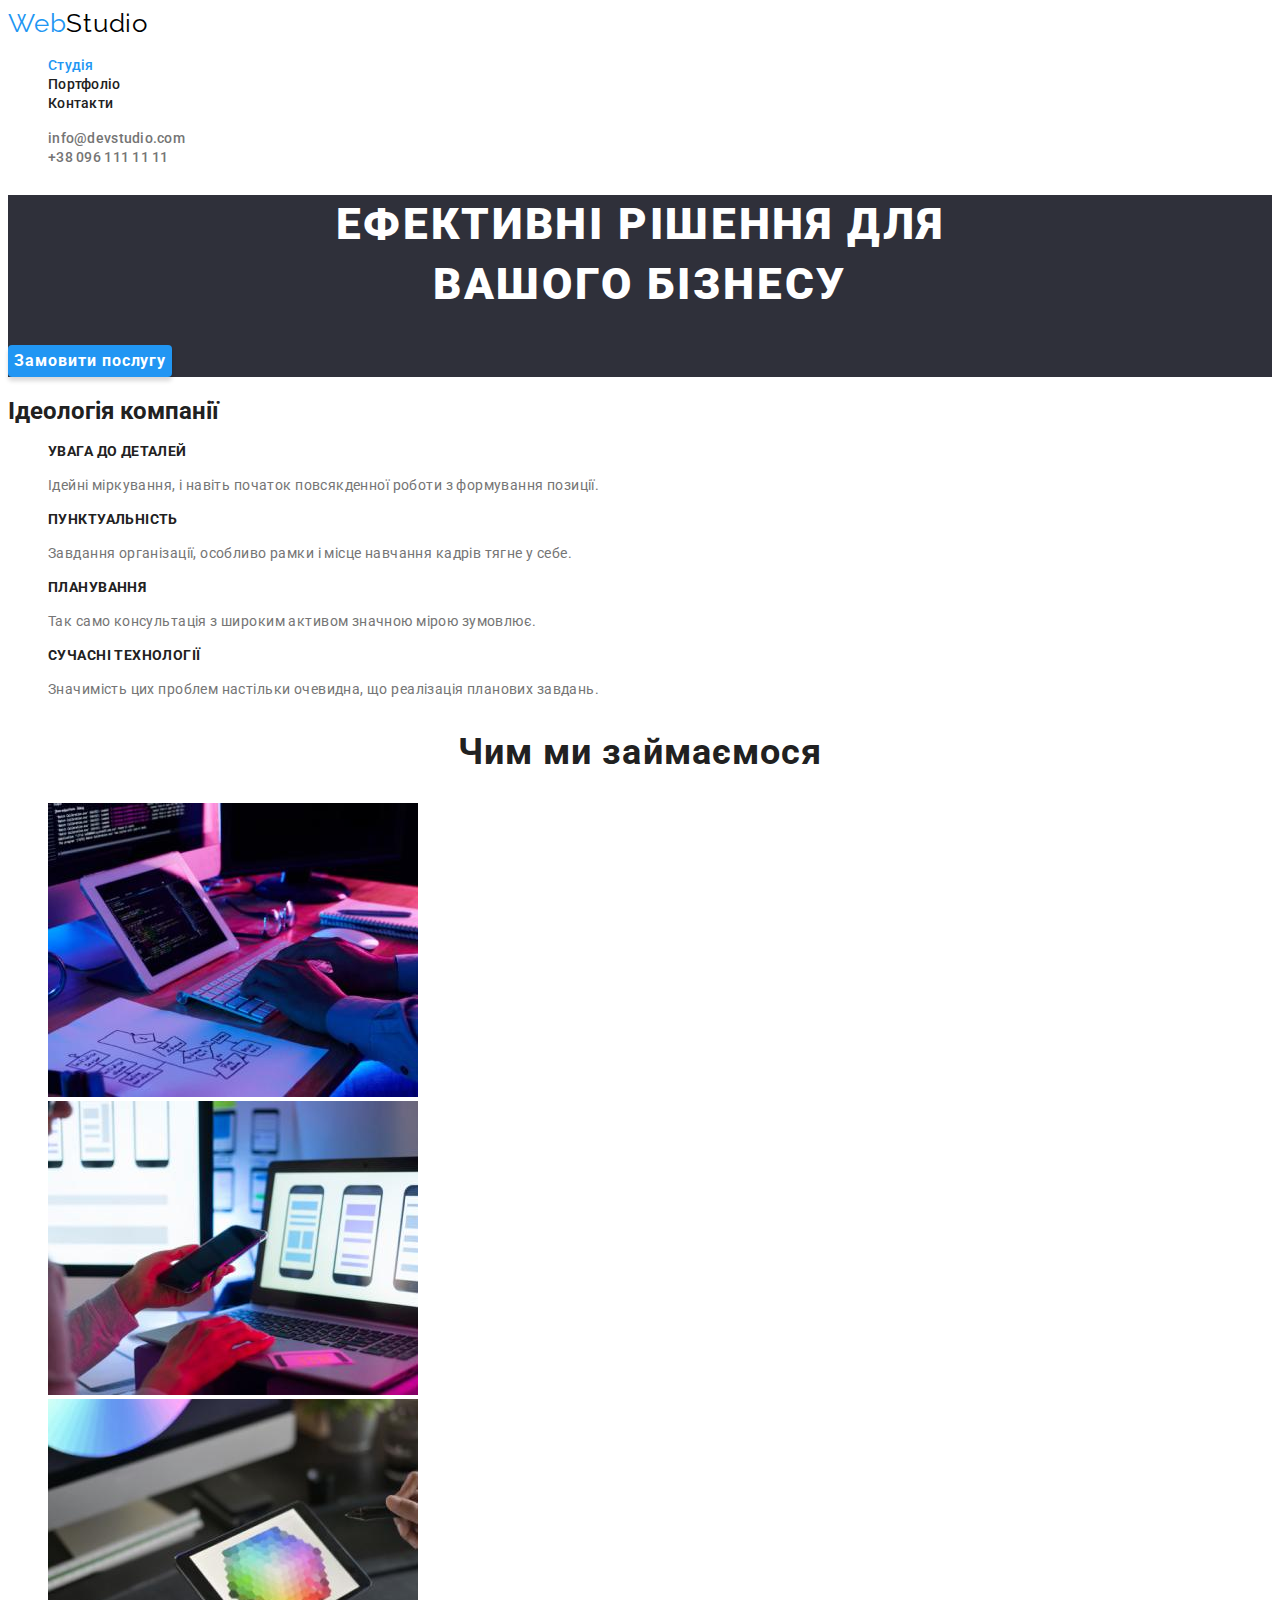
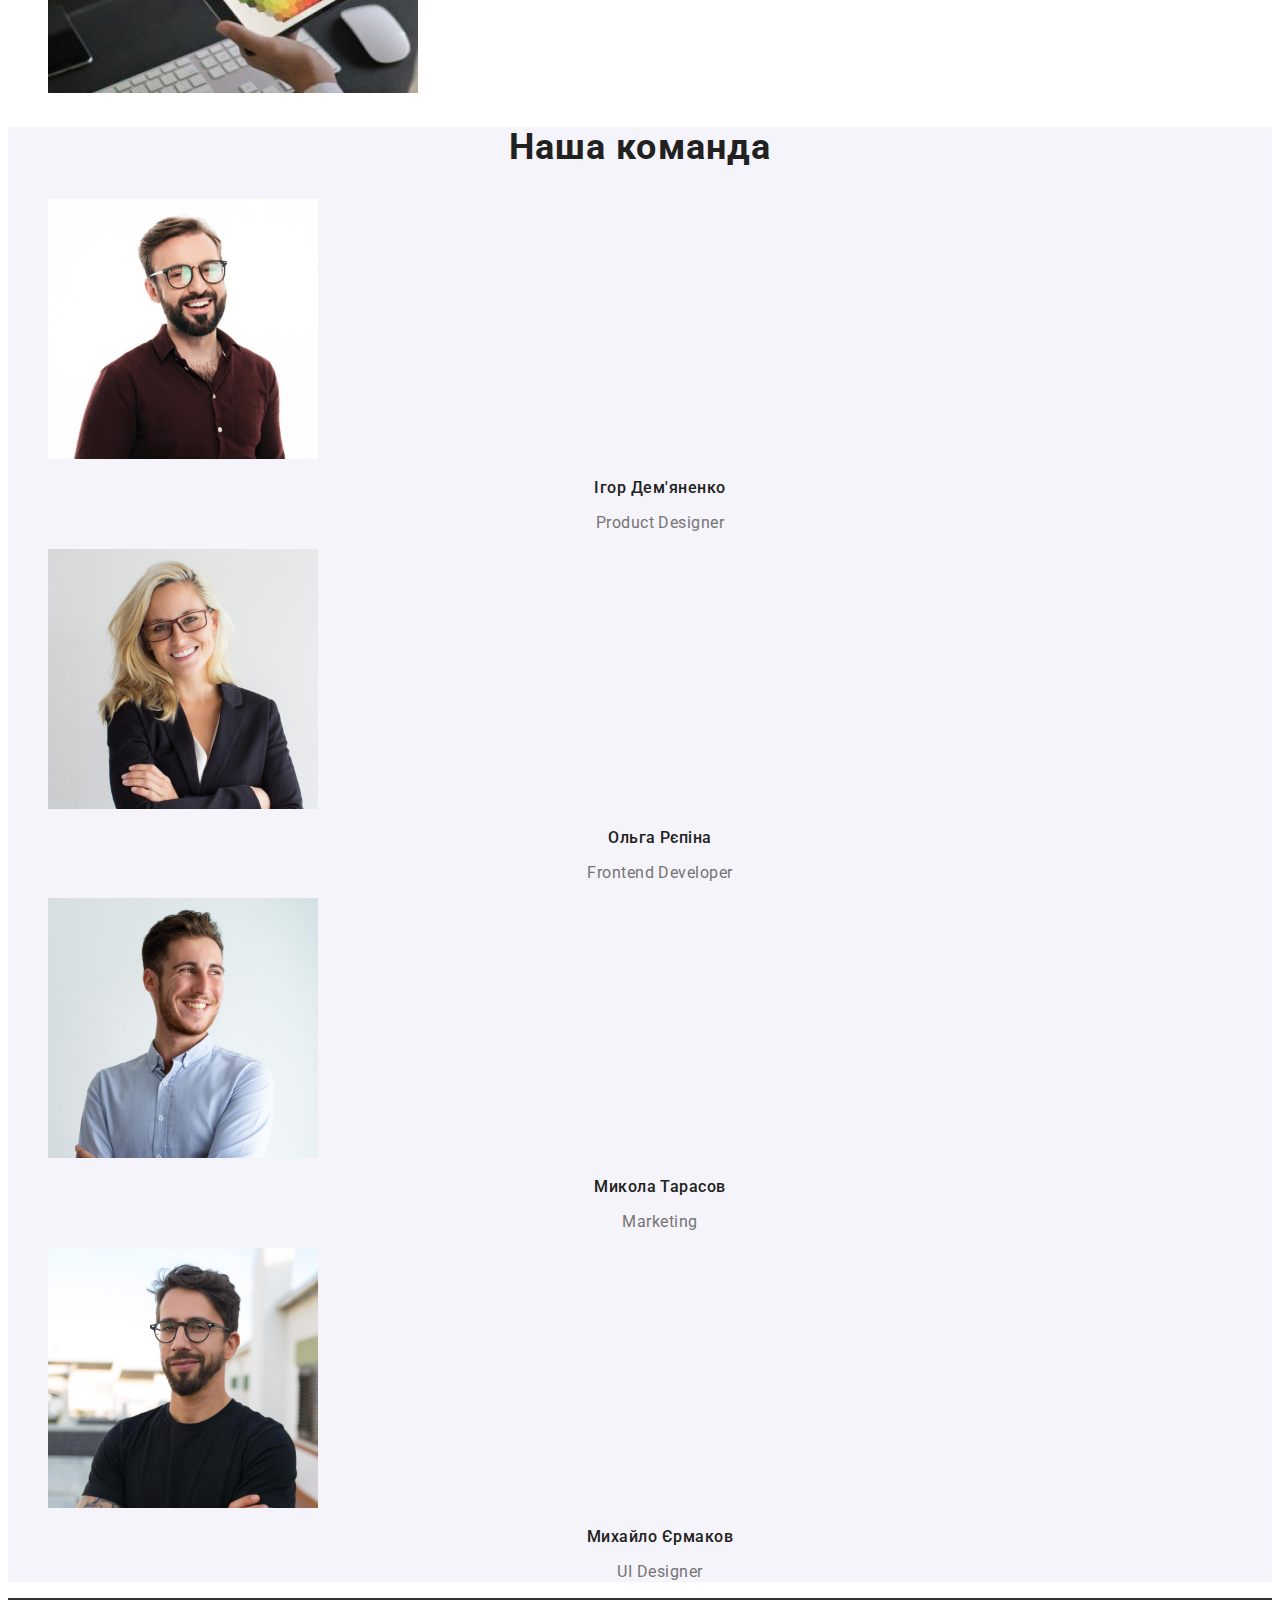
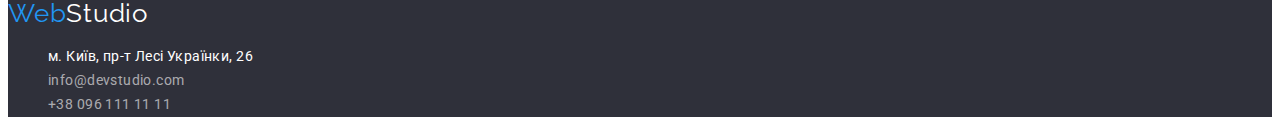
<file: index.html>
<!DOCTYPE html>
<html lang="uk">
  <head>
    <meta charset="UTF-8" />
    <meta http-equiv="X-UA-Compatible" content="IE=edge" />
    <meta name="viewport" content="width=device-width, initial-scale=1.0" />
    <link rel="preconnect" href="https://fonts.googleapis.com" />
    <link rel="preconnect" href="https://fonts.gstatic.com" crossorigin />
    <link
      href="https://fonts.googleapis.com/css2?family=Raleway:wght@700&family=Roboto:wght@400;500;700;900&display=swap"
      rel="stylesheet"
    />
    <link rel="stylesheet" href="./css/styles.css" />
    <title>Студія</title>
  </head>
  <body>
    <header class="header">
      <nav>
        <a href="./index.html" class="logo"
          >Web<span class="logo-header">Studio</span></a
        >
        <ul class="header-list list-none">
          <li><a href="./index.html" class="header-link current">Студія</a></li>
          <li><a href="./portfolio.html" class="header-link">Портфоліо</a></li>
          <li><a href="" class="header-link">Контакти</a></li>
        </ul>
      </nav>
      <ul class="navigation-list list-none">
        <li>
          <a href="mailto:info@devstudio.com" class="nav-link"
            >info@devstudio.com</a
          >
        </li>
        <li>
          <a href="tel:+380961111111" class="nav-link">+38 096 111 11 11</a>
        </li>
      </ul>
    </header>
    <main class="main-main">
      <div>
        <section class="main-hero">
          <h1 class="hero-title">
            Ефективні рішення для <br />
            вашого бізнесу
          </h1>
          <button type="button" class="hero-button">Замовити послугу</button>
        </section>
      </div>

      <section class="ideology">
        <h2 class="ideology-title">Ідеологія компанії</h2>
        <ul class="ideology-list list-none">
          <li>
            <h3 class="ideology-subtitle">УВАГА ДО ДЕТАЛЕЙ</h3>
            <p>
              Ідейні міркування, і навіть початок повсякденної роботи з
              формування позиції.
            </p>
          </li>
          <li>
            <h3 class="ideology-subtitle">ПУНКТУАЛЬНІСТЬ</h3>
            <p>
              Завдання організації, особливо рамки і місце навчання кадрів тягне
              у себе.
            </p>
          </li>
          <li>
            <h3 class="ideology-subtitle">ПЛАНУВАННЯ</h3>
            <p>
              Так само консультація з широким активом значною мірою зумовлює.
            </p>
          </li>
          <li>
            <h3 class="ideology-subtitle">СУЧАСНІ ТЕХНОЛОГІЇ</h3>
            <p>
              Значимість цих проблем настільки очевидна, що реалізація планових
              завдань.
            </p>
          </li>
        </ul>
      </section>
      <section class="work">
        <h2 class="work-title">Чим ми займаємося</h2>
        <ul class="work-list list-none">
          <li>
            <img
              src="./images/box1.jpg"
              alt="Десктопні додатки"
              width="370"
              class="work-image"
            />
          </li>
          <li>
            <img
              src="./images/box2.jpg"
              alt="Мобільні додатки"
              width="370"
              class="work-image"
            />
          </li>
          <li>
            <img
              src="./images/box3.jpg"
              alt="Дизайнерські рішення"
              width="370"
              class="work-image"
            />
          </li>
        </ul>
      </section>
      <section class="team">
        <h2 class="team-title">Наша команда</h2>
        <ul class="team-list list-none">
          <li>
            <img src="./images/img1.jpg" alt="працівник" width="270" />
            <h3 class="teammate">Ігор Дем'яненко</h3>
            <p>Product Designer</p>
          </li>
          <li>
            <img src="./images/img2.jpg" alt="працівник" width="270" />
            <h3 class="teammate">Ольга Рєпіна</h3>
            <p>Frontend Developer</p>
          </li>
          <li>
            <img src="./images/img3.jpg" alt="працівник" width="270" />
            <h3 class="teammate">Микола Тарасов</h3>
            <p>Marketing</p>
          </li>
          <li>
            <img src="./images/img4.jpg" alt="працівник" width="270" />
            <h3 class="teammate">Михайло Єрмаков</h3>
            <p>UI Designer</p>
          </li>
        </ul>
      </section>
    </main>
    <footer class="footer">
      <a href="./index.html" class="logo"
        >Web<span class="logo-footer">Studio</span></a
      >
      <address class="adress">
        <ul class="adress-list list-none">
          <li>
            <a
              href="https://goo.gl/maps/jvyQEoxhQixPXmaCA"
              target="_blank"
              rel="noopener norederrer nofollow"
              class="adress-map"
              >м. Київ, пр-т Лесі Українки, 26<br
            /></a>
          </li>
          <li>
            <a href="mailto:info@devstudio.com" class="adress-contact"
              >info@devstudio.com</a
            ><br />
          </li>
          <li>
            <a href="tel:+380961111111" class="adress-contact"
              >+38 096 111 11 11</a
            >
          </li>
        </ul>
      </address>
    </footer>
  </body>
</html>
</file>
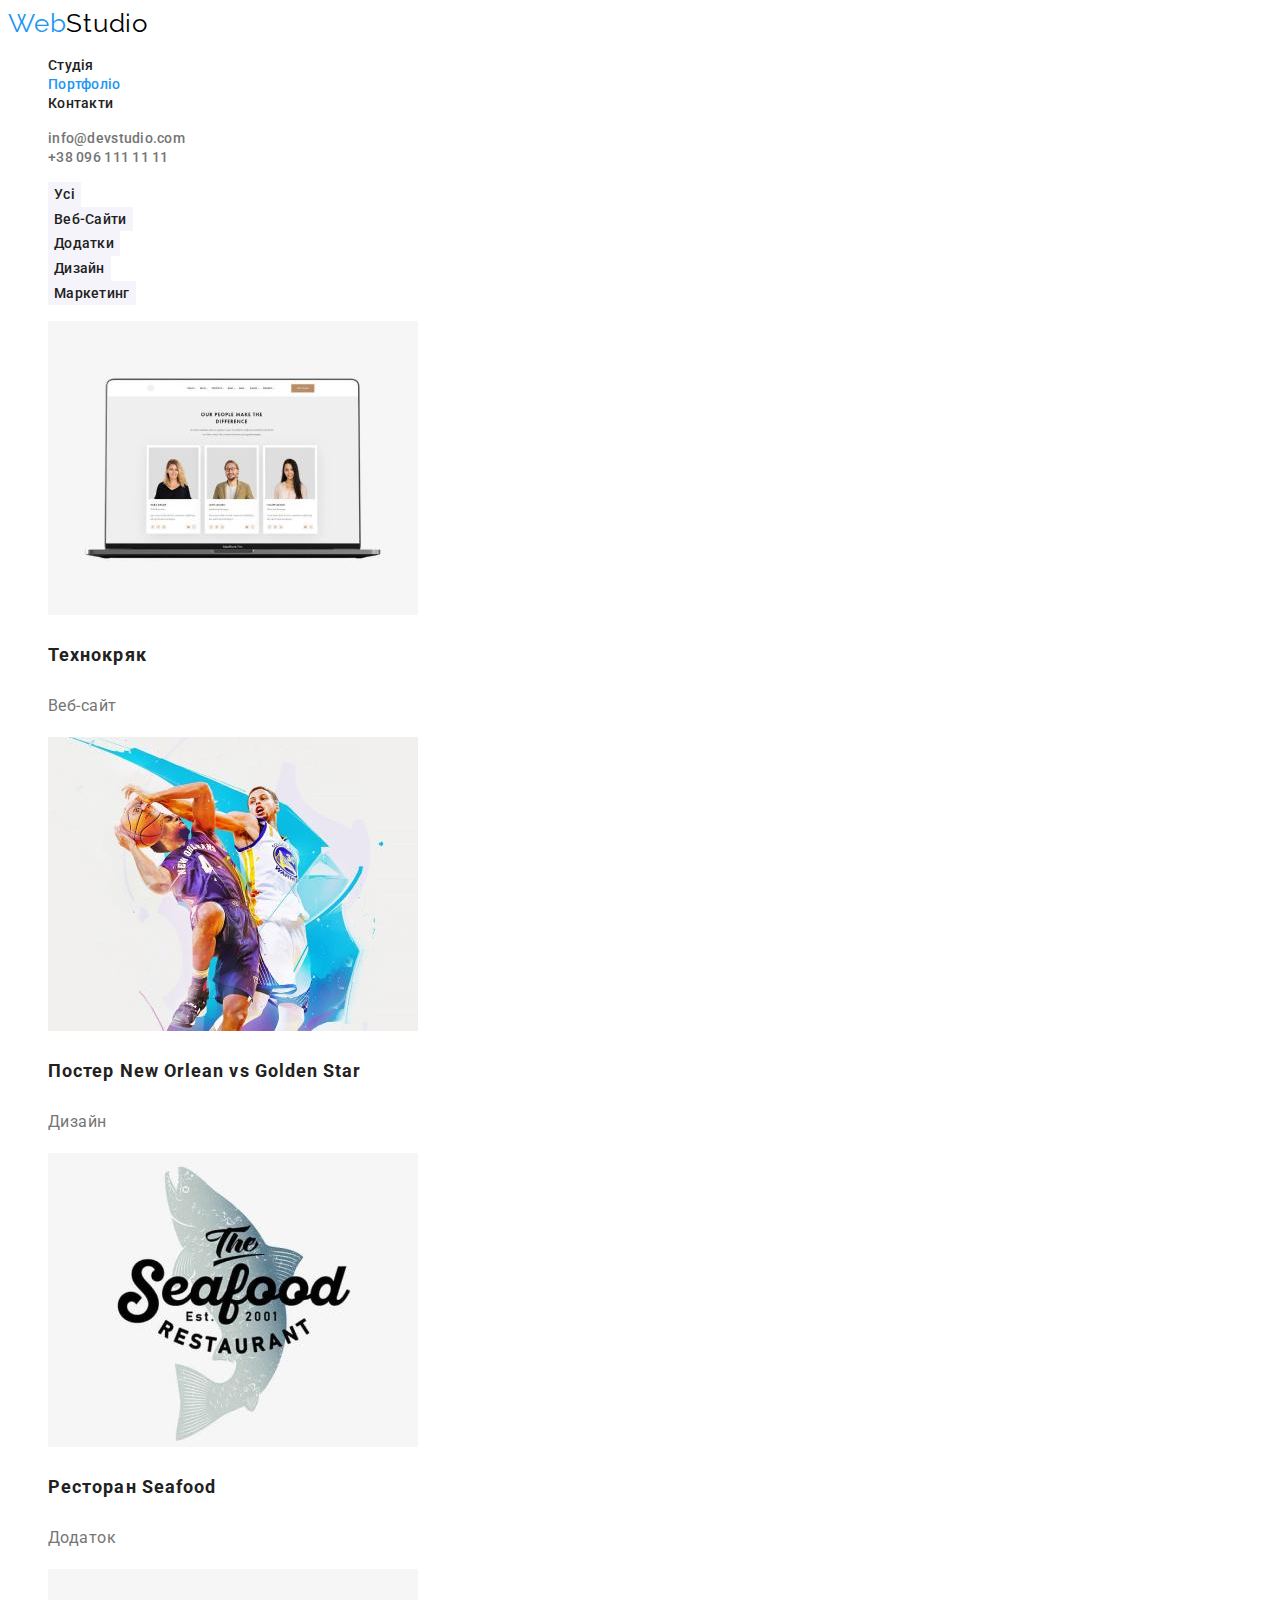
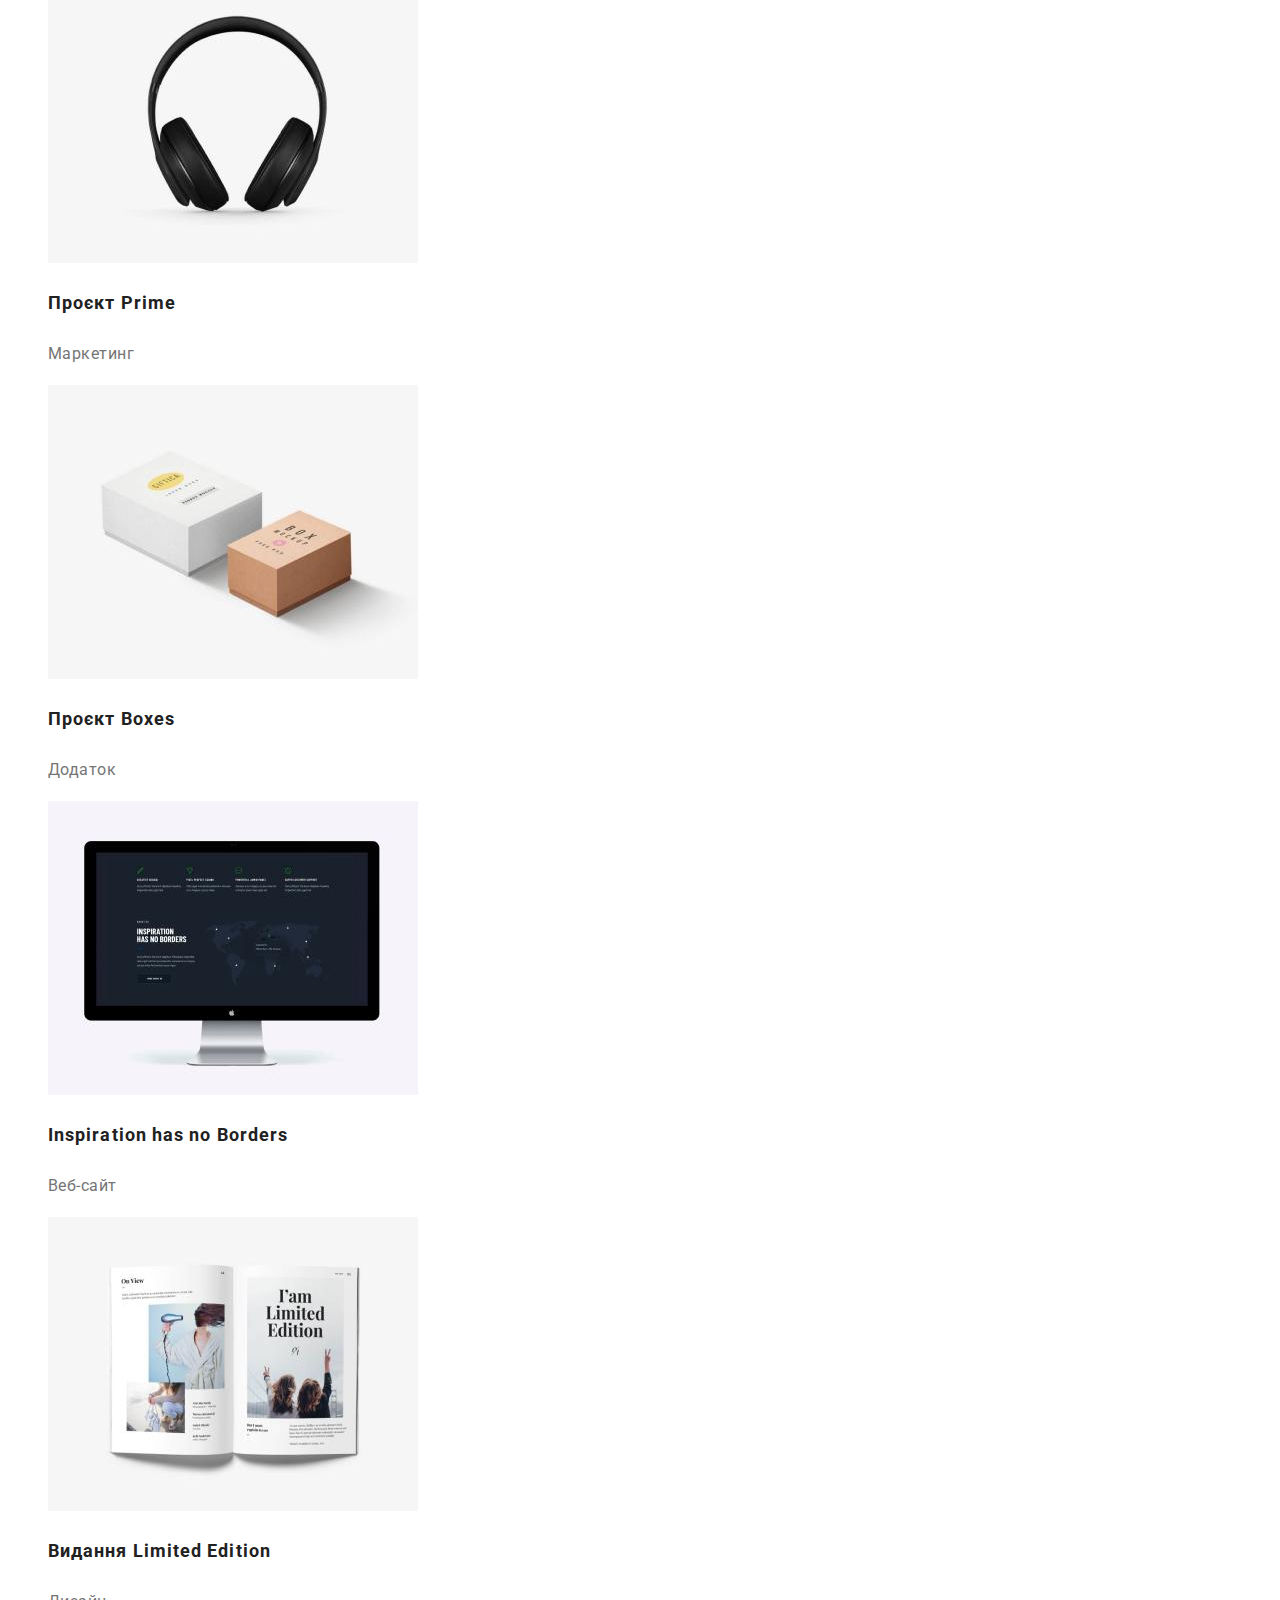
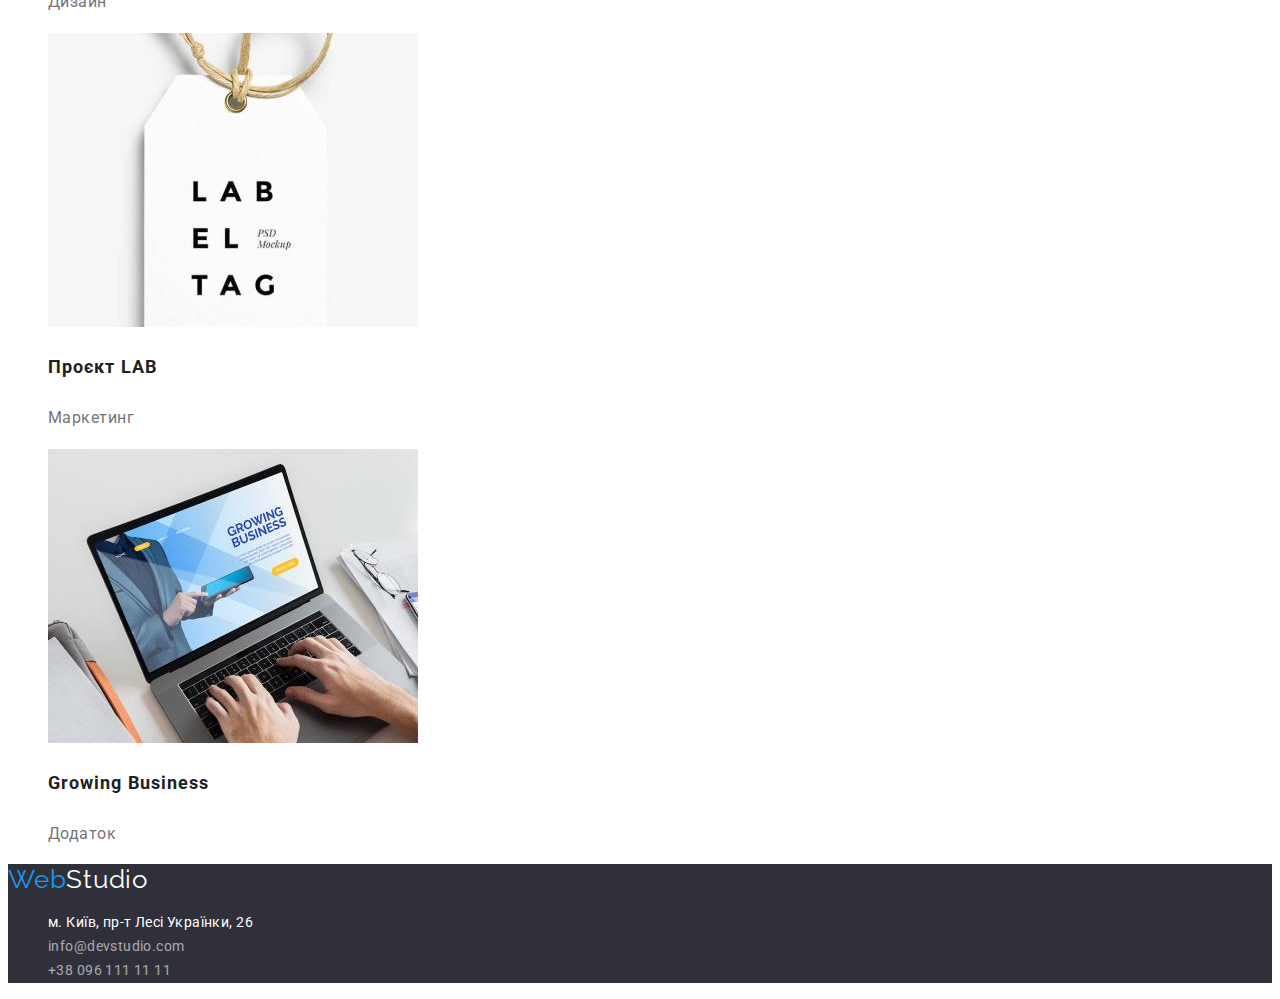
<file: portfolio.html>
<!DOCTYPE html>
<html lang="uk">
  <head>
    <meta charset="UTF-8" />
    <meta http-equiv="X-UA-Compatible" content="IE=edge" />
    <meta name="viewport" content="width=device-width, initial-scale=1.0" />
    <link rel="preconnect" href="https://fonts.googleapis.com" />
    <link rel="preconnect" href="https://fonts.gstatic.com" crossorigin />
    <link
      href="https://fonts.googleapis.com/css2?family=Raleway:wght@700&family=Roboto:wght@400;500;700;900&display=swap"
      rel="stylesheet"
    />
    <link rel="stylesheet" href="./css/styles.css" />
    <title>Портфоліо</title>
  </head>
  <body>
    <header class="header">
      <nav>
        <a href="./index.html" class="logo"
          >Web<span class="logo-header">Studio</span></a
        >
        <ul class="header-list list-none">
          <li><a href="./index.html" class="header-link">Студія</a></li>
          <li><a href="./portfolio.html" class="header-link current">Портфоліо</a></li>
          <li><a href="" class="header-link">Контакти</a></li>
        </ul>
      </nav>
      <ul class="navigation-list list-none">
        <li>
          <a href="mailto:info@devstudio.com" class="nav-link"
            >info@devstudio.com</a
          >
        </li>
        <li>
          <a href="tel:+380961111111" class="nav-link">+38 096 111 11 11</a>
        </li>
      </ul>
    </header>

    <main class="portfolio-main">
      <section class="section">
        <ul class="section-buttons list-none">
          <li><button type="button" class="section-button">Усі</button></li>
          <li>
            <button type="button" class="section-button">Веб-Сайти</button>
          </li>
          <li><button type="button" class="section-button">Додатки</button></li>
          <li><button type="button" class="section-button">Дизайн</button></li>
          <li>
            <button type="button" class="section-button">Маркетинг</button>
          </li>
        </ul>
        <ul class="section-list list-none">
          <li>
            <img src="./images/img5.jpg" alt="ноутбук з сайтом" width="370" />
            <h3>Технокряк</h3>
            <p>Веб-сайт</p>
          </li>
          <li>
            <img
              src="./images/img6.jpg"
              alt="постер з волейболістами"
              width="370"
            />
            <h3>Постер <span lang="en">New Orlean vs Golden Star</span></h3>
            <p>Дизайн</p>
          </li>
          <li>
            <img src="./images/img7.jpg" alt="логотип ресторану" width="370" />
            <h3>Ресторан <span lang="en">Seafood</span></h3>
            <p>Додаток</p>
          </li>
          <li>
            <img src="./images/img8.jpg" alt="навушники" width="370" />
            <h3>Проєкт <span lang="en">Prime</span></h3>
            <p>Маркетинг</p>
          </li>
          <li>
            <img src="./images/img9.jpg" alt="коробки" width="370" />
            <h3>Проєкт <span lang="en">Boxes</span></h3>
            <p>Додаток</p>
          </li>
          <li>
            <img src="./images/img10.jpg" alt="монітор" width="370" />
            <h3><span lang="en">Inspiration has no Borders</span></h3>
            <p>Веб-сайт</p>
          </li>
          <li>
            <img src="./images/img11.jpg" alt="книга" width="370" />
            <h3>Видання <span lang="en">Limited Edition</span></h3>
            <p>Дизайн</p>
          </li>
          <li>
            <img src="./images/img12.jpg" alt="бірка" width="370" />
            <h3>Проєкт <span lang="en">LAB</span></h3>
            <p>Маркетинг</p>
          </li>
          <li>
            <img
              src="./images/img13.jpg"
              alt="ноутбук зі слайдом"
              width="370"
            />
            <h3><span lang="en">Growing Business</span></h3>
            <p>Додаток</p>
          </li>
        </ul>
      </section>
    </main>

    <footer class="footer">
      <a href="./index.html" class="logo"
        >Web<span class="logo-footer">Studio</span></a
      >
      <address class="adress">
        <ul class="adress-list list-none">
          <li>
            <a
              href="https://goo.gl/maps/jvyQEoxhQixPXmaCA"
              target="_blank"
              rel="noopener norederrer nofollow"
              class="adress-map"
              >м. Київ, пр-т Лесі Українки, 26<br
            /></a>
          </li>
          <li>
            <a href="mailto:info@devstudio.com" class="adress-contact"
              >info@devstudio.com</a
            ><br />
          </li>
          <li>
            <a href="tel:+380961111111" class="adress-contact"
              >+38 096 111 11 11</a
            >
          </li>
        </ul>
      </address>
    </footer>
  </body>
</html>
</file>
<file: css/styles.css>
body {
  font-family: "Roboto", "Raleway", sans-serif;
  color: #212121;
  background-color: var(--first-color);
}

:root {
  --first-color: #ffffff;
  --second-color: #212121;
  --third-color: #757575;
  --fourth-color: #2196f3;
  --fifth-color: #2f303a;
  --sixth-color: #f5f4fa;
}

.list-none {
  list-style-type: none;
}

/* Header */

.header {
  background-color: var(--first-color);
}

.header-link {
  font-weight: 500;
  font-size: 14px;
  line-height: 1.14;
  letter-spacing: 0.02em;
  text-decoration: none;
  color: var(--second-color);
}

.header-link.current {
  color: var(--fourth-color);
}

.header-link:hover,
.header-link:focus {
  color: var(--fourth-color);
}

.logo {
  font-family: "Raleway";
  font-size: 26px;
  line-height: 1.19;
  letter-spacing: 0.03em;
  color: var(--fourth-color);
  text-decoration: none;
}

.logo-header {
  color: #000000;
}

.logo-footer {
  color: var(--first-color);
}

.nav-link {
  font-weight: 500;
  font-size: 14px;
  line-height: 1.14;
  letter-spacing: 0.02em;
  color: var(--third-color);
  text-decoration: none;
}

.nav-link:hover,
.nav-link:focus {
  color: var(--fourth-color);
}

/*main*/
.main-hero {
  background-color: var(--fifth-color);
}

.hero-title {
  font-weight: 900;
  font-size: 44px;
  line-height: 1.36;
  text-align: center;
  letter-spacing: 0.06em;
  text-transform: uppercase;
  color: var(--first-color);
}

.hero-button {
  font-weight: 700;
  font-size: 16px;
  font-family: 'Roboto';
  line-height: 1.88;
  display: flex;
  align-items: center;
  text-align: center;
  letter-spacing: 0.06em;
  background-color: var(--fourth-color);
  box-shadow: 0px 4px 4px rgba(0, 0, 0, 0.15);
  border-radius: 4px;
  color: var(--first-color);
  border: none;
}

.section-button {
  font-family: 'Roboto';
  font-weight: 500;
  font-size: 14px;
  line-height: 1.62;
  letter-spacing: 0.02em;
  color: var(--second-color);
  background-color: var(--sixth-color);
  border: none;
}

.section-button:hover,
.section-button:focus {
  color: var(--first-color);
  background-color: var(--fourth-color);
}

.section-list h3 {
  font-size: 18px;
  line-height: 2.00;
  letter-spacing: 0.06em;
  color: var(--second-color);
}

.section-list p {
  font-size: 16px;
  line-height: 1.87;
  letter-spacing: 0.03em;
  color: var(--third-color);
}

/*ideology*/

.ideology-subtitle {
  font-size: 14px;
  line-height: 1.14;
  letter-spacing: 0.03em;
  text-transform: uppercase;
  color: var(--second-color);
}

.ideology-list p {
  font-size: 14px;
  line-height: 1.71;
  letter-spacing: 0.03em;
  color: var(--third-color);
}
/*work*/

.work-title {
  font-size: 36px;
  line-height: 1.16;
  text-align: center;
  letter-spacing: 0.03em;
  color: var(--second-color);
}

/* team */

.team-title {
  font-family: 'Roboto';
font-size: 36px;
line-height: 1.16;
text-align: center;
letter-spacing: 0.03em;
color: #212121;
}

.team {
  background-color: var(--sixth-color);
}

.team-list h3 {
  font-weight: 500;
  font-size: 16px;
  line-height: 1.18;
  text-align: center;
  letter-spacing: 0.03em;
  color: var(--second-color);
}

.team-list p {
  font-size: 16px;
  line-height: 1.18;
  text-align: center;
  letter-spacing: 0.03em;
  color: var(--third-color);
}

/*footer*/
.footer {
  background-color: var(--fifth-color);
}

.adress-map {
  text-decoration: none;
  font-style: normal;
  font-size: 14px;
  line-height: 1.71;
  letter-spacing: 0.03em;
  color: var(--first-color);
}

.adress-map:hover,
.adress-map:focus {
  color: rgba(255, 255, 255, 0.6);
}

.adress-contact {
  font-style: normal;
  font-size: 14px;
  line-height: 1.71;
  letter-spacing: 0.03em;
  text-decoration: none;
  color: rgba(255, 255, 255, 0.6);
}

.adress-contact:hover,
.adress-contact:focus {
  color: var(--fourth-color);
}
</file>
